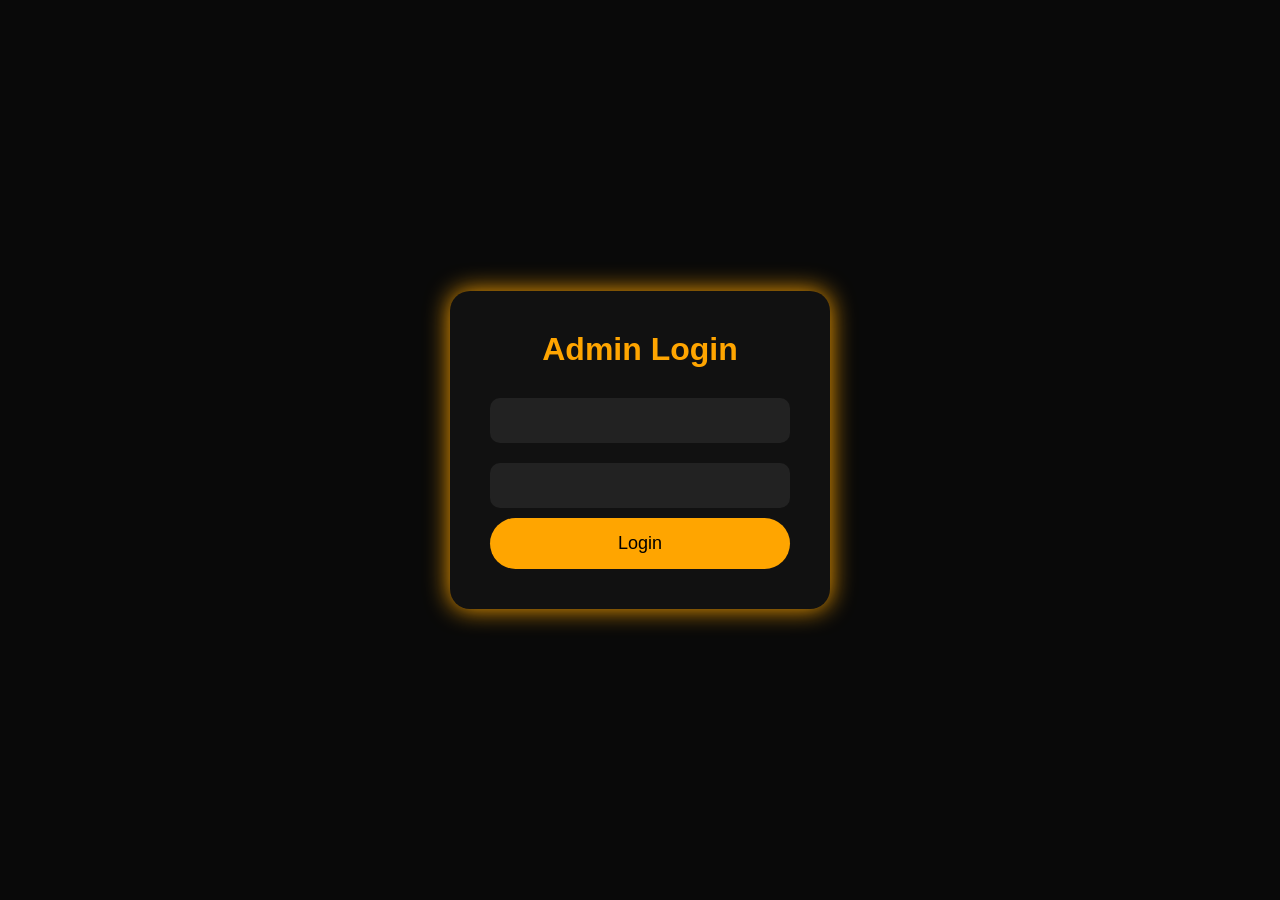
<file: admin.html>
<!DOCTYPE html>
<html lang="en">

<head>

<meta charset="UTF-8">

<meta name="viewport" content="width=device-width, initial-scale=1.0">

<title>Skylar Academy Admin Panel</title>

<link rel="stylesheet" href="https://cdnjs.cloudflare.com/ajax/libs/font-awesome/6.5.2/css/all.min.css">

<style>

*{
margin:0;
padding:0;
box-sizing:border-box;
font-family:Poppins,sans-serif;
}

body{
background:#090909;
color:#fff;
}

.login{

height:100vh;
display:flex;
justify-content:center;
align-items:center;
}

.box{

width:380px;

background:#111;

padding:40px;

border-radius:20px;

text-align:center;

box-shadow:0 0 25px orange;

}

.box h1{

color:orange;

margin-bottom:20px;

}

input{

width:100%;

padding:15px;

margin:10px 0;

background:#222;

border:none;

border-radius:10px;

color:white;

}

button{

width:100%;

padding:15px;

background:orange;

border:none;

border-radius:30px;

font-size:18px;

cursor:pointer;

}

.dashboard{

display:none;

}

header{

background:#111;

padding:20px;

display:flex;

justify-content:space-between;

align-items:center;

}

header h2{

color:orange;

}

.logout{

background:red;

padding:10px 20px;

border-radius:25px;

color:white;

text-decoration:none;

}

.cards{

display:grid;

grid-template-columns:repeat(auto-fit,minmax(250px,1fr));

gap:25px;

padding:40px;

}

.card{

background:#111;

padding:30px;

border-radius:20px;

text-align:center;

transition:.4s;

}

.card:hover{

transform:translateY(-8px);

box-shadow:0 0 20px orange;

}

.card i{

font-size:50px;

color:orange;

margin-bottom:15px;

}

</style>

</head>

<body>

<div class="login" id="loginPage">

<div class="box">

<h1>Admin Login</h1>

<input type="text" id="admin">

<input type="password" id="pass">

<button onclick="login()">Login</button>

<p id="msg"></p>

</div>

</div>

<div class="dashboard" id="dashboard">

<header>

<h2>Skylar Academy Admin Panel</h2>

<a href="#" onclick="logout()" class="logout">

Logout

</a>

</header>

<div class="cards">

<div class="card">

<i class="fa-solid fa-users"></i>

<h2>Students</h2>

<p>1000+</p>

</div>

<div class="card">

<i class="fa-solid fa-user-tie"></i>

<h2>Teachers</h2>

<p>20</p>

</div>

<div class="card">

<i class="fa-solid fa-image"></i>

<h2>Gallery</h2>

<p>Manage Photos</p>

</div>

<div class="card">

<i class="fa-solid fa-file"></i>

<h2>Admissions</h2>

<p>View Forms</p>

</div>

<div class="card">

<i class="fa-solid fa-chart-column"></i>

<h2>Results</h2>

<p>Update Results</p>

</div>

<div class="card">

<i class="fa-solid fa-gear"></i>

<h2>Settings</h2>

<p>Website Control</p>

</div>

</div>

</div>

<script>

function login(){

let id=document.getElementById("admin").value;

let pass=document.getElementById("pass").value;

if(id=="Kaushal Singh" && pass=="Kaushal@220"){

document.getElementById("loginPage").style.display="none";

document.getElementById("dashboard").style.display="block";

}

else{

document.getElementById("msg").innerHTML="Wrong ID or Password";

}

}

function logout(){

location.reload();

}

</script>

</body>

</html>
</file>
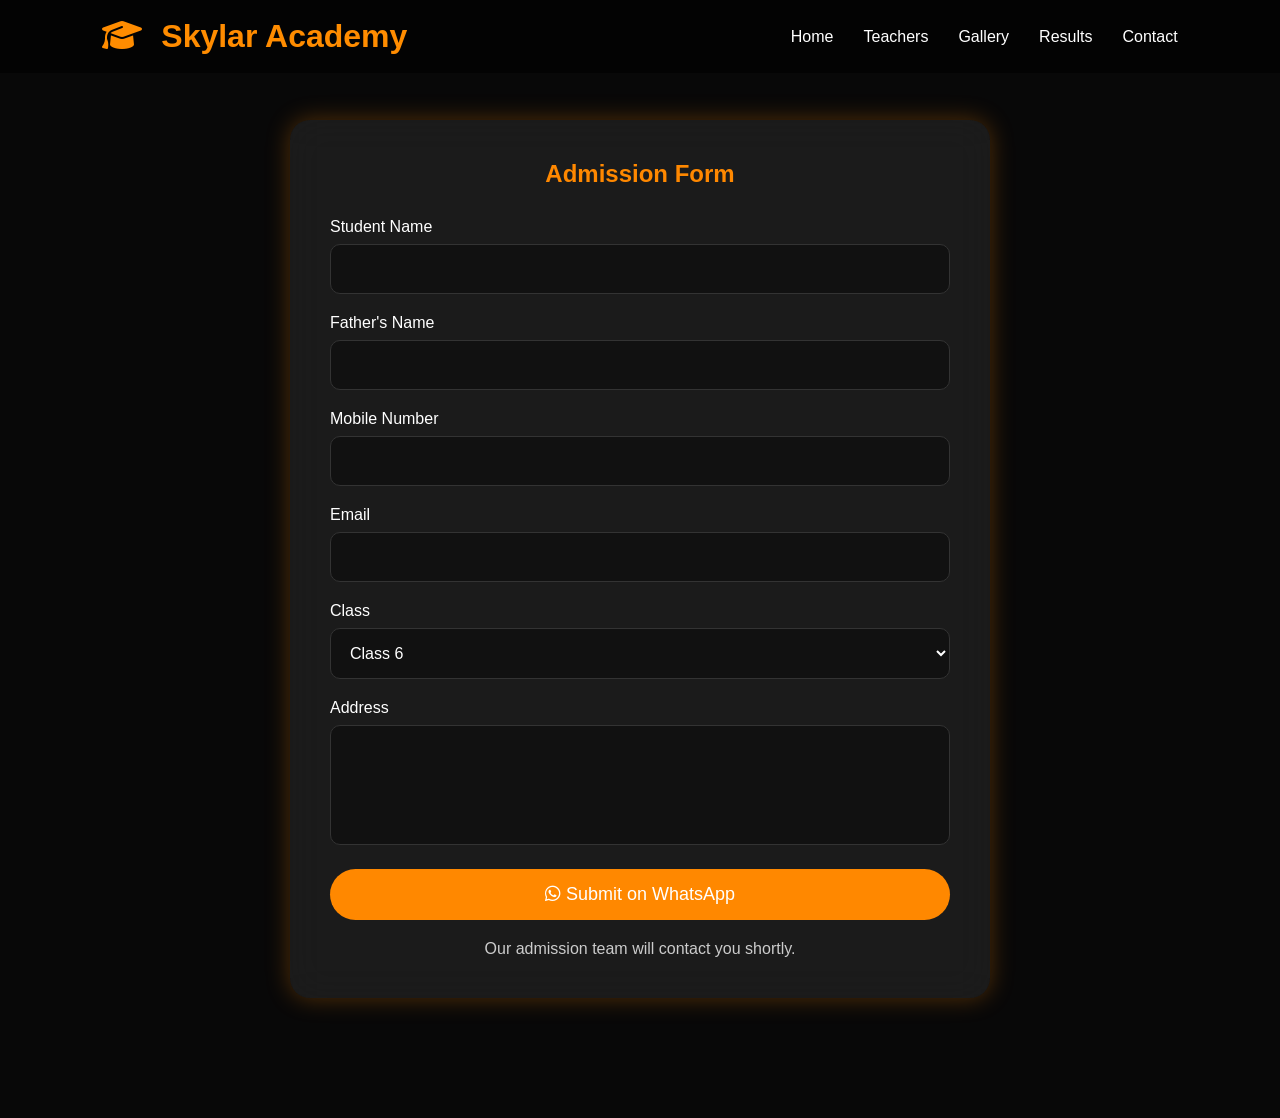
<file: admission.html>
<!DOCTYPE html>
<html lang="en">
<head>

<meta charset="UTF-8">
<meta name="viewport" content="width=device-width, initial-scale=1.0">

<title>Admission | Skylar Academy</title>

<link rel="stylesheet" href="style.css">

<link rel="stylesheet"
href="https://cdnjs.cloudflare.com/ajax/libs/font-awesome/6.5.2/css/all.min.css">

<link href="https://unpkg.com/aos@2.3.4/dist/aos.css" rel="stylesheet">

<style>

body{
background:#080808;
font-family:Poppins,sans-serif;
color:white;
}

.admission{
padding:120px 8%;
display:flex;
justify-content:center;
}

.form-box{

width:100%;
max-width:700px;

background:rgba(255,255,255,.08);

backdrop-filter:blur(18px);

padding:40px;

border-radius:20px;

box-shadow:0 0 25px rgba(255,136,0,.3);

}

h1{

text-align:center;

color:#ff8800;

margin-bottom:30px;

}

.input-group{

margin-bottom:20px;

}

.input-group label{

display:block;

margin-bottom:8px;

}

.input-group input,

.input-group select,

.input-group textarea{

width:100%;

padding:15px;

background:#111;

border:1px solid #333;

border-radius:10px;

color:white;

font-size:16px;

}

.input-group textarea{

height:120px;

resize:none;

}

button{

width:100%;

padding:15px;

background:#ff8800;

color:white;

font-size:18px;

border:none;

border-radius:30px;

cursor:pointer;

transition:.4s;

}

button:hover{

box-shadow:0 0 20px orange;

transform:translateY(-3px);

}

.note{

margin-top:20px;

text-align:center;

color:#ccc;

}

</style>

</head>

<body>

<header>

<nav>

<div class="logo">

<i class="fa-solid fa-graduation-cap"></i>

Skylar Academy

</div>

<ul>

<li><a href="index.html">Home</a></li>

<li><a href="teachers.html">Teachers</a></li>

<li><a href="gallery.html">Gallery</a></li>

<li><a href="results.html">Results</a></li>

<li><a href="contact.html">Contact</a></li>

</ul>

</nav>

</header>

<section class="admission">

<div class="form-box" data-aos="zoom-in">

<h1>Admission Form</h1>

<form id="admissionForm">

<div class="input-group">

<label>Student Name</label>

<input type="text" id="name" required>

</div>

<div class="input-group">

<label>Father's Name</label>

<input type="text" id="father" required>

</div>

<div class="input-group">

<label>Mobile Number</label>

<input type="tel" id="mobile" required>

</div>

<div class="input-group">

<label>Email</label>

<input type="email" id="email">

</div>

<div class="input-group">

<label>Class</label>

<select id="course">

<option>Class 6</option>
<option>Class 7</option>
<option>Class 8</option>
<option>Class 9</option>
<option>Class 10</option>
<option>Class 11</option>
<option>Class 12</option>
<option>JEE Foundation</option>
<option>NEET Foundation</option>
<option>Navodaya</option>
<option>Sainik School</option>

</select>

</div>

<div class="input-group">

<label>Address</label>

<textarea id="address"></textarea>

</div>

<button type="submit">

<i class="fab fa-whatsapp"></i>

Submit on WhatsApp

</button>

</form>

<p class="note">

Our admission team will contact you shortly.

</p>

</div>

</section>

<script>

document.getElementById("admissionForm").addEventListener("submit",function(e){

e.preventDefault();

let name=document.getElementById("name").value;

let father=document.getElementById("father").value;

let mobile=document.getElementById("mobile").value;

let email=document.getElementById("email").value;

let course=document.getElementById("course").value;

let address=document.getElementById("address").value;

let message=

`*New Admission Request*%0A%0A

👤 Student: ${name}

%0A👨 Father: ${father}

%0A📱 Mobile: ${mobile}

%0A📧 Email: ${email}

%0A🎓 Course: ${course}

%0A🏠 Address: ${address}`;

window.open("https://wa.me/9153803347?text="+message,"_blank");

});

</script>

<script src="https://unpkg.com/aos@2.3.4/dist/aos.js"></script>

<script>

AOS.init({

duration:1000,

once:true

});

</script>

</body>
</html
</file>
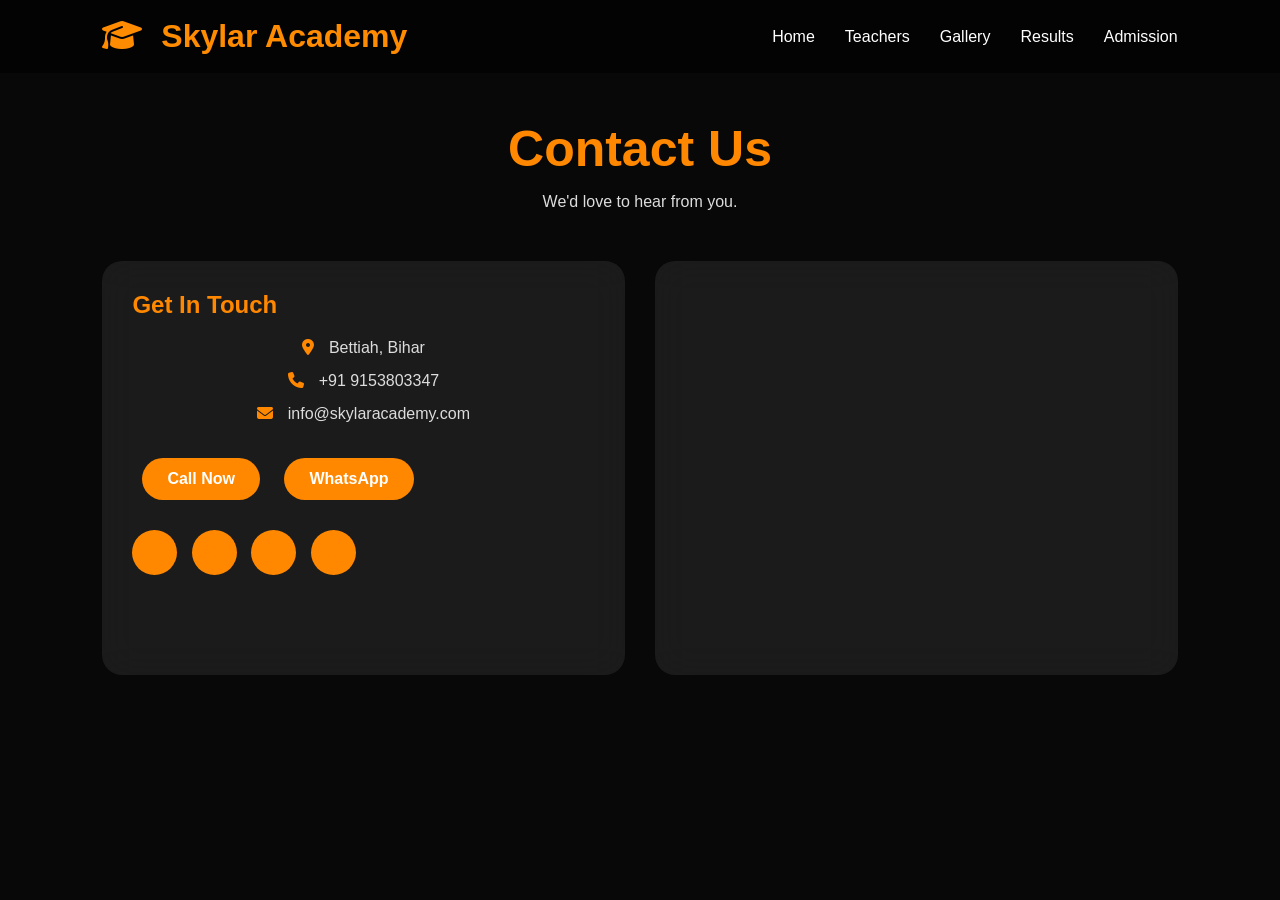
<file: contact.html>
<!DOCTYPE html>
<html lang="en">

<head>

<meta charset="UTF-8">
<meta name="viewport" content="width=device-width, initial-scale=1.0">

<title>Contact | Skylar Academy</title>

<link rel="stylesheet" href="style.css">

<link rel="stylesheet"
href="https://cdnjs.cloudflare.com/ajax/libs/font-awesome/6.5.2/css/all.min.css">

<link href="https://unpkg.com/aos@2.3.4/dist/aos.css" rel="stylesheet">

<style>

body{
background:#080808;
color:white;
font-family:Poppins,sans-serif;
}

.contact{
padding:120px 8% 80px;
}

.contact h1{
text-align:center;
font-size:50px;
color:#ff8800;
margin-bottom:15px;
}

.contact p{
text-align:center;
margin-bottom:50px;
color:#ddd;
}

.contact-box{

display:grid;

grid-template-columns:repeat(auto-fit,minmax(320px,1fr));

gap:30px;

}

.card{

background:rgba(255,255,255,.08);

backdrop-filter:blur(18px);

padding:30px;

border-radius:20px;

transition:.4s;

}

.card:hover{

transform:translateY(-10px);

box-shadow:0 0 25px orange;

}

.card h2{

color:#ff8800;

margin-bottom:20px;

}

.card p{

margin:15px 0;

}

.card i{

color:#ff8800;

margin-right:10px;

}

.btn{

display:inline-block;

padding:12px 25px;

background:#ff8800;

color:white;

text-decoration:none;

border-radius:30px;

margin-top:20px;

transition:.4s;

}

.btn:hover{

box-shadow:0 0 20px orange;

}

iframe{

width:100%;

height:350px;

border:none;

border-radius:20px;

}

.social{

margin-top:20px;

}

.social a{

display:inline-block;

width:45px;

height:45px;

line-height:45px;

text-align:center;

background:#ff8800;

color:white;

border-radius:50%;

margin-right:10px;

transition:.4s;

}

.social a:hover{

transform:scale(1.1);

}

</style>

</head>

<body>

<header>

<nav>

<div class="logo">

<i class="fa-solid fa-graduation-cap"></i>

Skylar Academy

</div>

<ul>

<li><a href="index.html">Home</a></li>

<li><a href="teachers.html">Teachers</a></li>

<li><a href="gallery.html">Gallery</a></li>

<li><a href="results.html">Results</a></li>

<li><a href="admission.html">Admission</a></li>

</ul>

</nav>

</header>

<section class="contact">

<h1 data-aos="zoom-in">Contact Us</h1>

<p data-aos="fade-up">
We'd love to hear from you.
</p>

<div class="contact-box">

<div class="card" data-aos="fade-right">

<h2>Get In Touch</h2>

<p><i class="fa-solid fa-location-dot"></i> Bettiah, Bihar</p>

<p><i class="fa-solid fa-phone"></i> +91 9153803347</p>

<p><i class="fa-solid fa-envelope"></i> info@skylaracademy.com</p>

<a href="tel:+919153803347" class="btn">Call Now</a>

<a href="https://wa.me/919153803347" class="btn">WhatsApp</a>

<div class="social">

<a href="#"><i class="fab fa-facebook-f"></i></a>

<a href="#"><i class="fab fa-instagram"></i></a>

<a href="#"><i class="fab fa-youtube"></i></a>

<a href="#"><i class="fab fa-linkedin-in"></i></a>

</div>

</div>

<div class="card" data-aos="fade-left">

<iframe
src="https://www.google.com/maps?q=Bettiah,Bihar&output=embed">
</iframe>

</div>

</div>

</section>

<script src="https://unpkg.com/aos@2.3.4/dist/aos.js"></script>

<script>

AOS.init({
duration:1000,
once:true
});

</script>

</body>

</html>
</file>
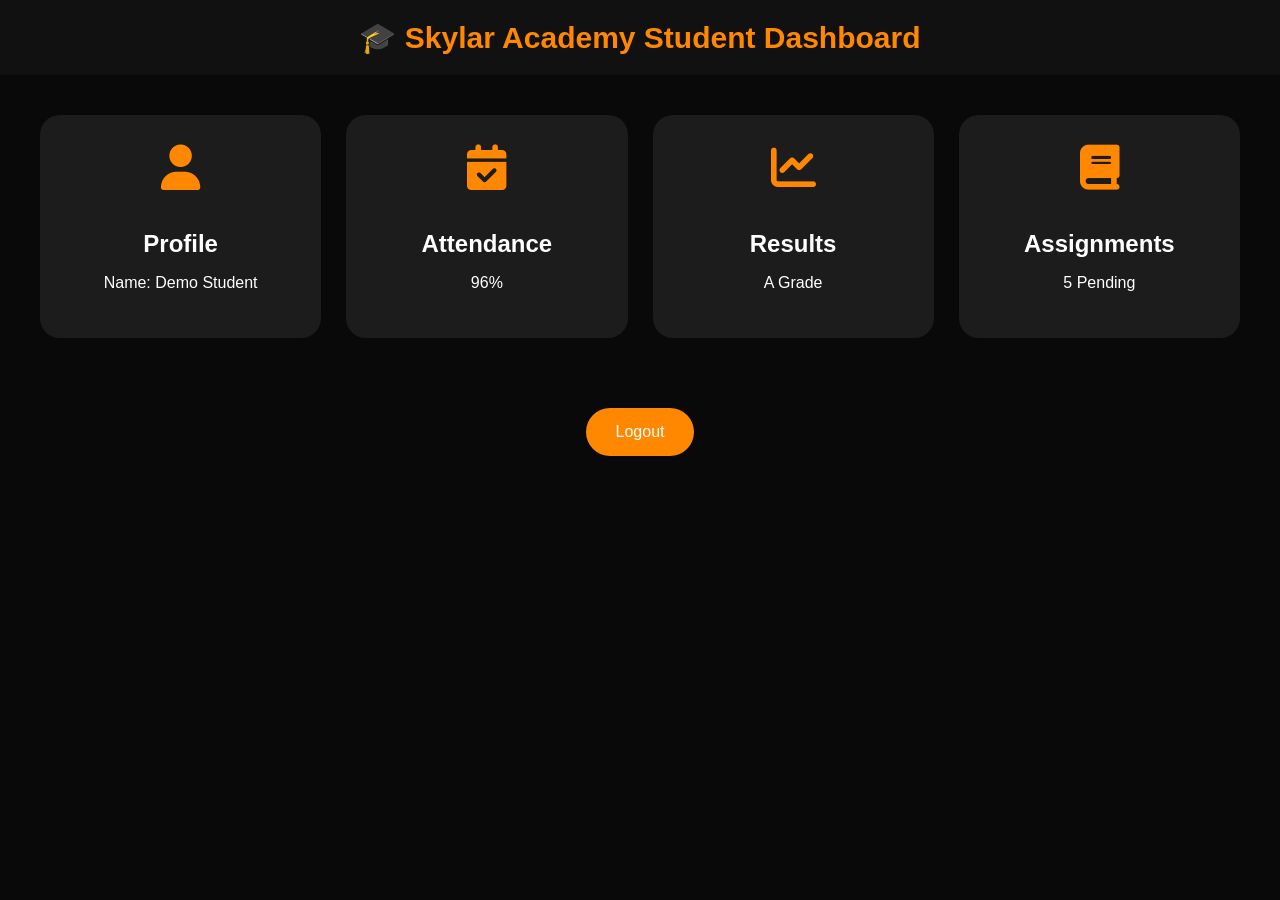
<file: student-dashboard.html>
<!DOCTYPE html>
<html lang="en">
<head>

<meta charset="UTF-8">
<meta name="viewport" content="width=device-width, initial-scale=1.0">

<title>Student Dashboard</title>

<link rel="stylesheet"
href="https://cdnjs.cloudflare.com/ajax/libs/font-awesome/6.5.2/css/all.min.css">

<style>

body{

margin:0;

font-family:Poppins,sans-serif;

background:#090909;

color:white;

}

header{

background:#111;

padding:20px;

text-align:center;

color:#ff8800;

font-size:30px;

font-weight:bold;

}

.container{

display:grid;

grid-template-columns:repeat(auto-fit,minmax(250px,1fr));

gap:25px;

padding:40px;

}

.card{

background:rgba(255,255,255,.08);

padding:30px;

border-radius:20px;

text-align:center;

transition:.4s;

}

.card:hover{

transform:translateY(-8px);

box-shadow:0 0 20px orange;

}

.card i{

font-size:45px;

color:#ff8800;

margin-bottom:20px;

}

.card h2{

margin-bottom:15px;

}

.logout{

display:inline-block;

margin:30px;

padding:15px 30px;

background:#ff8800;

color:white;

text-decoration:none;

border-radius:30px;

}

</style>

</head>

<body>

<header>

🎓 Skylar Academy Student Dashboard

</header>

<div class="container">

<div class="card">

<i class="fa-solid fa-user"></i>

<h2>Profile</h2>

<p>Name: Demo Student</p>

</div>

<div class="card">

<i class="fa-solid fa-calendar-check"></i>

<h2>Attendance</h2>

<p>96%</p>

</div>

<div class="card">

<i class="fa-solid fa-chart-line"></i>

<h2>Results</h2>

<p>A Grade</p>

</div>

<div class="card">

<i class="fa-solid fa-book"></i>

<h2>Assignments</h2>

<p>5 Pending</p>

</div>

</div>

<center>

<a href="student-login.html" class="logout">

Logout

</a>

</center>

</body>
</html>
</file>
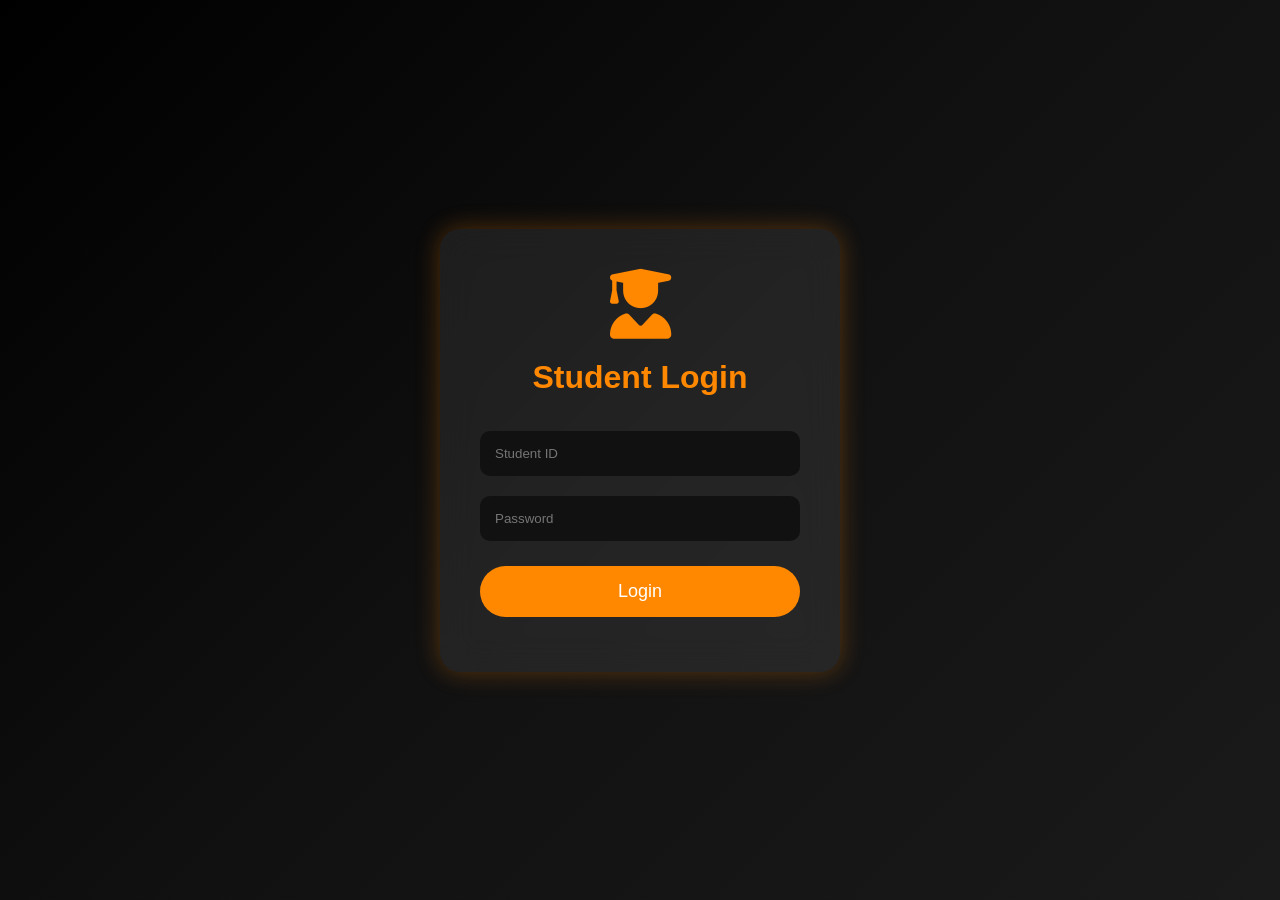
<file: student-login.html>
<!DOCTYPE html>
<html lang="en">

<head>

<meta charset="UTF-8">
<meta name="viewport" content="width=device-width, initial-scale=1.0">

<title>Student Login | Skylar Academy</title>

<link rel="stylesheet" href="style.css">

<link rel="stylesheet"
href="https://cdnjs.cloudflare.com/ajax/libs/font-awesome/6.5.2/css/all.min.css">

<style>

*{
margin:0;
padding:0;
box-sizing:border-box;
font-family:Poppins,sans-serif;
}

body{

height:100vh;

display:flex;

justify-content:center;

align-items:center;

background:linear-gradient(135deg,#000,#111,#1a1a1a);

overflow:hidden;

}

.login-box{

width:400px;

padding:40px;

background:rgba(255,255,255,.08);

backdrop-filter:blur(18px);

border-radius:20px;

box-shadow:0 0 25px rgba(255,136,0,.3);

text-align:center;

color:white;

}

.login-box h1{

color:#ff8800;

margin-bottom:25px;

}

.login-box i{

font-size:70px;

color:#ff8800;

margin-bottom:20px;

}

input{

width:100%;

padding:15px;

margin:10px 0;

border:none;

outline:none;

background:#111;

color:white;

border-radius:10px;

}

button{

width:100%;

padding:15px;

background:#ff8800;

border:none;

border-radius:30px;

color:white;

font-size:18px;

cursor:pointer;

transition:.4s;

margin-top:15px;

}

button:hover{

box-shadow:0 0 20px orange;

transform:translateY(-3px);

}

#error{

margin-top:15px;

color:red;

font-size:15px;

}

</style>

</head>

<body>

<div class="login-box">

<i class="fa-solid fa-user-graduate"></i>

<h1>Student Login</h1>

<input type="text" id="username" placeholder="Student ID">

<input type="password" id="password" placeholder="Password">

<button onclick="login()">

Login

</button>

<p id="error"></p>

</div>

<script>

function login(){

let user=document.getElementById("username").value;

let pass=document.getElementById("password").value;

// Demo Login
if(user==="student" && pass==="12345"){

window.location="student-dashboard.html";

}else{

document.getElementById("error").innerHTML="Invalid Student ID or Password";

}

}

</script>

</body>

</html>
</file>
<file: style.css>
/* Google Font */

*{
margin:0;
padding:0;
box-sizing:border-box;
font-family:'Poppins',sans-serif;
}

body{
background:#080808;
color:white;
overflow-x:hidden;
}

#particles-js{
position:fixed;
width:100%;
height:100%;
top:0;
left:0;
z-index:-1;
background:linear-gradient(135deg,#000,#111,#1a1a1a);
}

/* Navbar */

header{
width:100%;
position:fixed;
top:0;
left:0;
z-index:999;
backdrop-filter:blur(15px);
background:rgba(0,0,0,.55);
}

nav{
display:flex;
justify-content:space-between;
align-items:center;
padding:18px 8%;
}

.logo{
font-size:32px;
font-weight:700;
color:#ff8c00;
}

.logo i{
margin-right:10px;
}

nav ul{
display:flex;
list-style:none;
}

nav ul li{
margin-left:30px;
}

nav ul li a{
text-decoration:none;
color:white;
font-weight:500;
transition:.4s;
}

nav ul li a:hover{
color:#ff8c00;
}

/* Hero */

.hero{
height:100vh;
display:flex;
justify-content:center;
align-items:center;
text-align:center;
padding:30px;
}

.glass{
background:rgba(255,255,255,.08);
border:1px solid rgba(255,255,255,.15);
backdrop-filter:blur(20px);
padding:50px;
border-radius:25px;
box-shadow:0 0 35px rgba(255,140,0,.25);
max-width:900px;
}

.hero h1{
font-size:65px;
margin-bottom:20px;
}

.hero span{
color:#ff8c00;
}

.hero p{
font-size:22px;
line-height:1.8;
margin-bottom:30px;
}

/* Buttons */

.buttons{
margin-top:25px;
}

.btn,.btn2{
display:inline-block;
padding:15px 35px;
margin:10px;
border-radius:40px;
text-decoration:none;
font-weight:600;
transition:.4s;
}

.btn{
background:#ff8c00;
color:white;
}

.btn:hover{
transform:translateY(-5px);
box-shadow:0 0 25px orange;
}

.btn2{
border:2px solid #ff8c00;
color:#ff8c00;
}

.btn2:hover{
background:#ff8c00;
color:white;
}

/* Counter */

.counter{
display:grid;
grid-template-columns:repeat(auto-fit,minmax(220px,1fr));
gap:25px;
padding:80px 8%;
}

.box{
background:rgba(255,255,255,.08);
backdrop-filter:blur(15px);
border-radius:20px;
padding:35px;
text-align:center;
transition:.4s;
}

.box:hover{
transform:translateY(-10px);
box-shadow:0 0 25px orange;
}

.box h2{
font-size:45px;
color:#ff8c00;
}

.box p{
margin-top:10px;
font-size:18px;
}

/* About */

.about{
padding:90px 8%;
display:flex;
justify-content:center;
}

.about h2{
font-size:42px;
margin-bottom:25px;
color:#ff8c00;
}

.about p{
font-size:20px;
line-height:2;
}

/* WhatsApp */

.whatsapp{
position:fixed;
bottom:25px;
right:25px;
width:70px;
height:70px;
background:#25D366;
border-radius:50%;
display:flex;
justify-content:center;
align-items:center;
font-size:35px;
color:white;
text-decoration:none;
box-shadow:0 0 20px #25D366;
z-index:999;
transition:.4s;
}

.whatsapp:hover{
transform:scale(1.1);
}

/* Responsive */

@media(max-width:900px){

nav{
flex-direction:column;
}

nav ul{
flex-wrap:wrap;
justify-content:center;
margin-top:15px;
}

nav ul li{
margin:10px;
}

.hero h1{
font-size:42px;
}

.hero p{
font-size:18px;
}

.glass{
padding:30px;
}

.about h2{
font-size:30px;
}

.about p{
font-size:17px;
}

}
</file>
